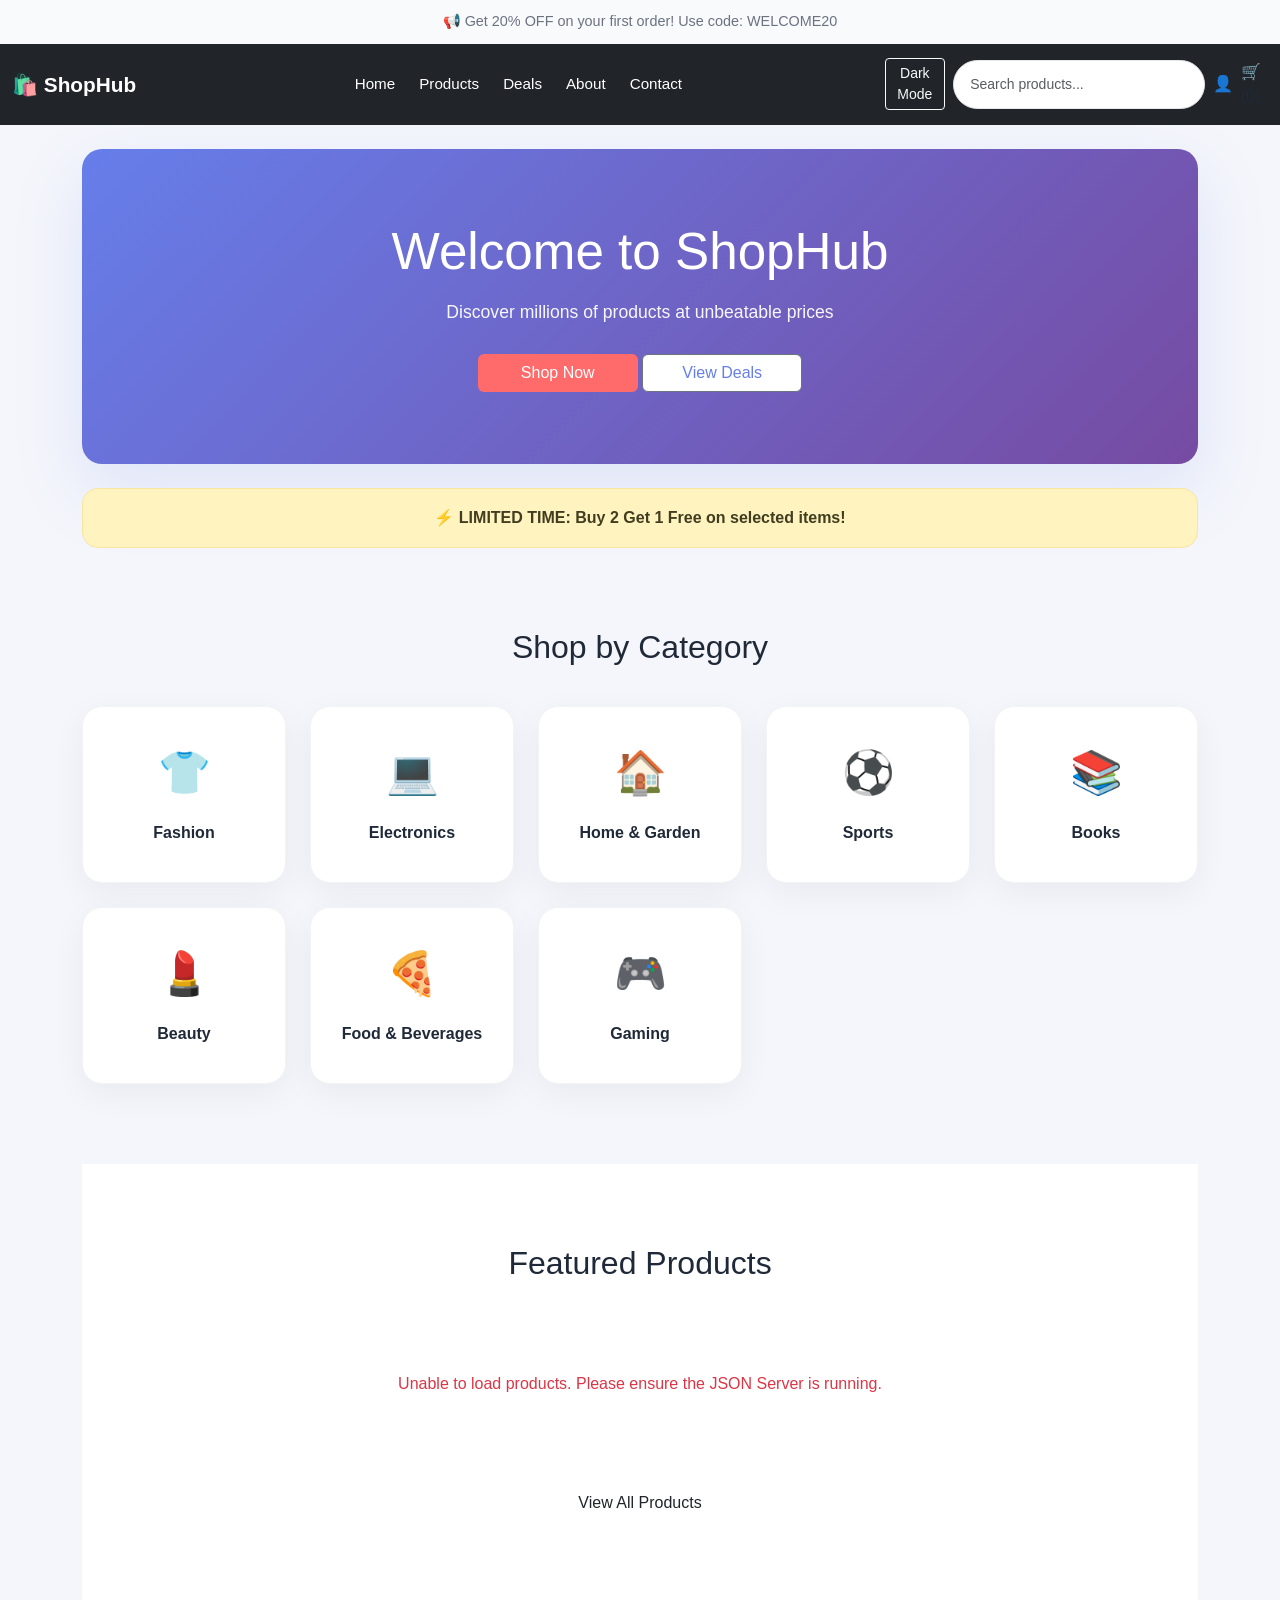
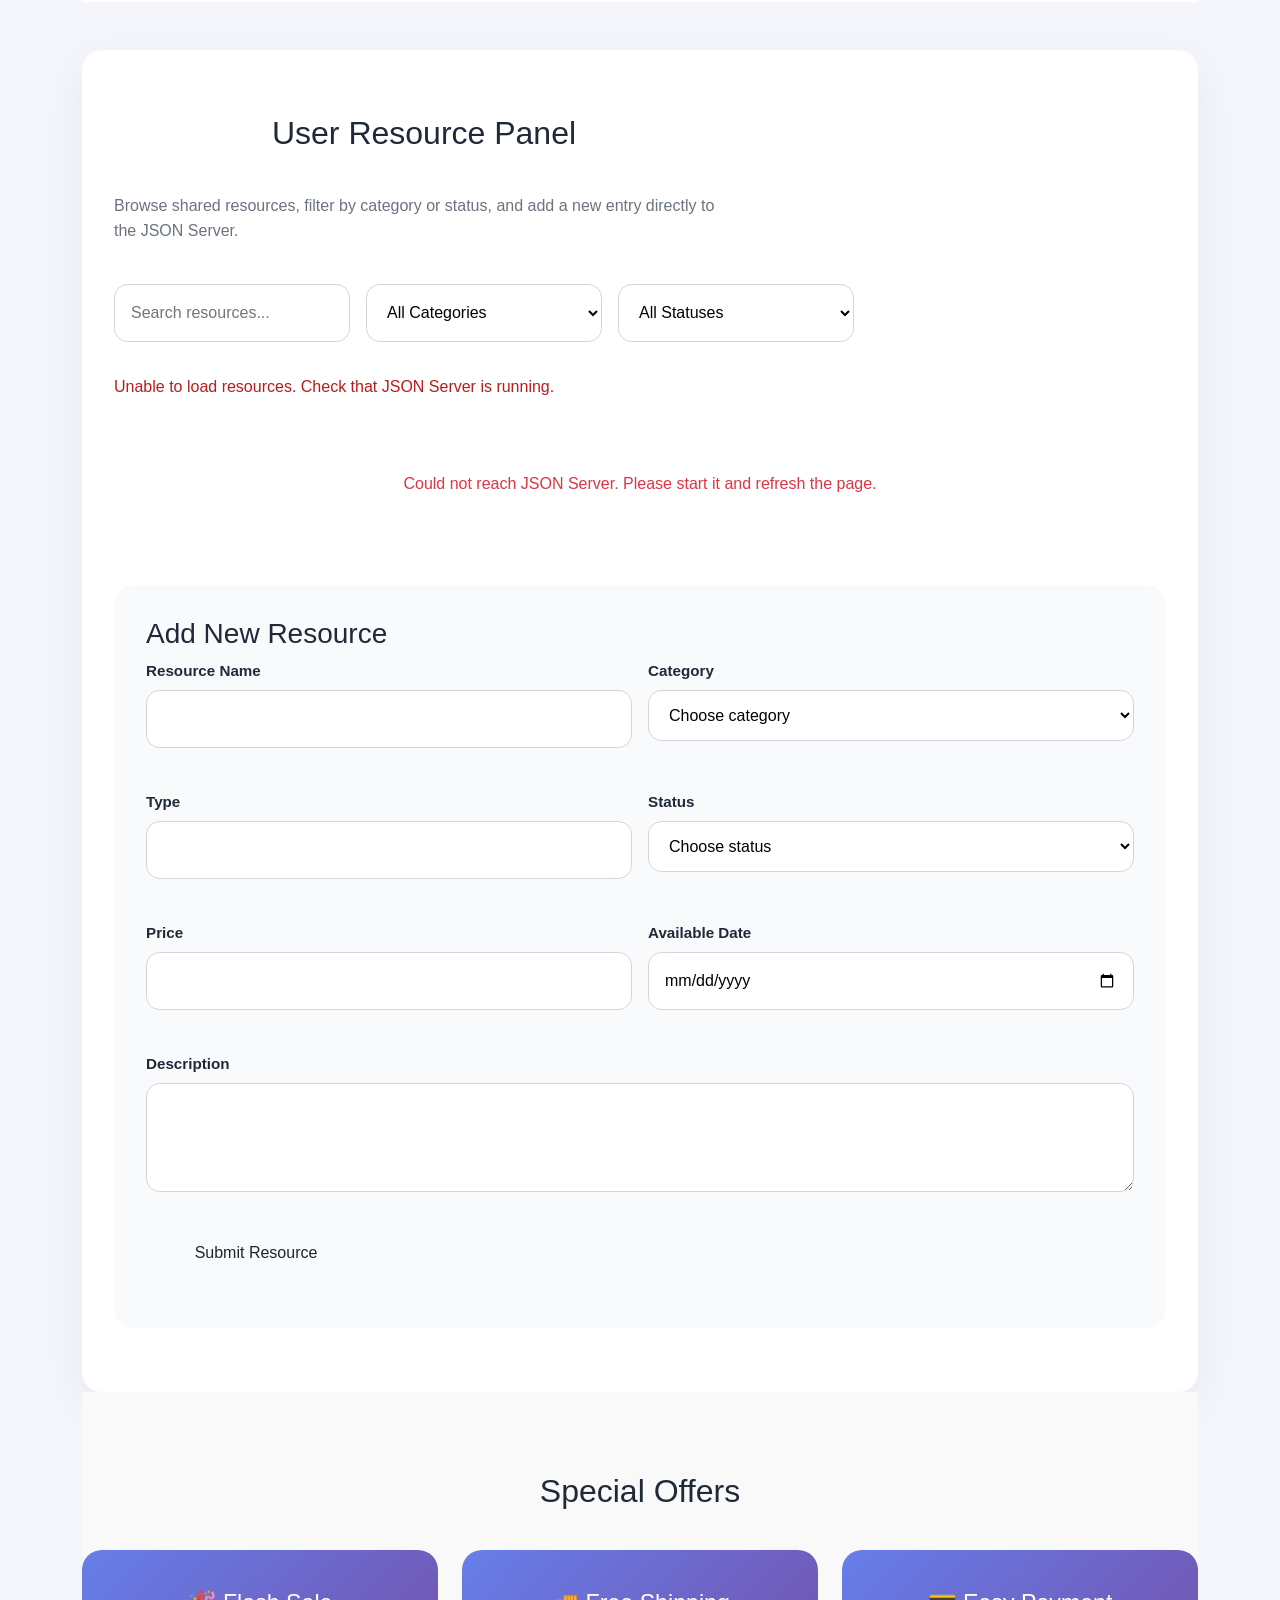
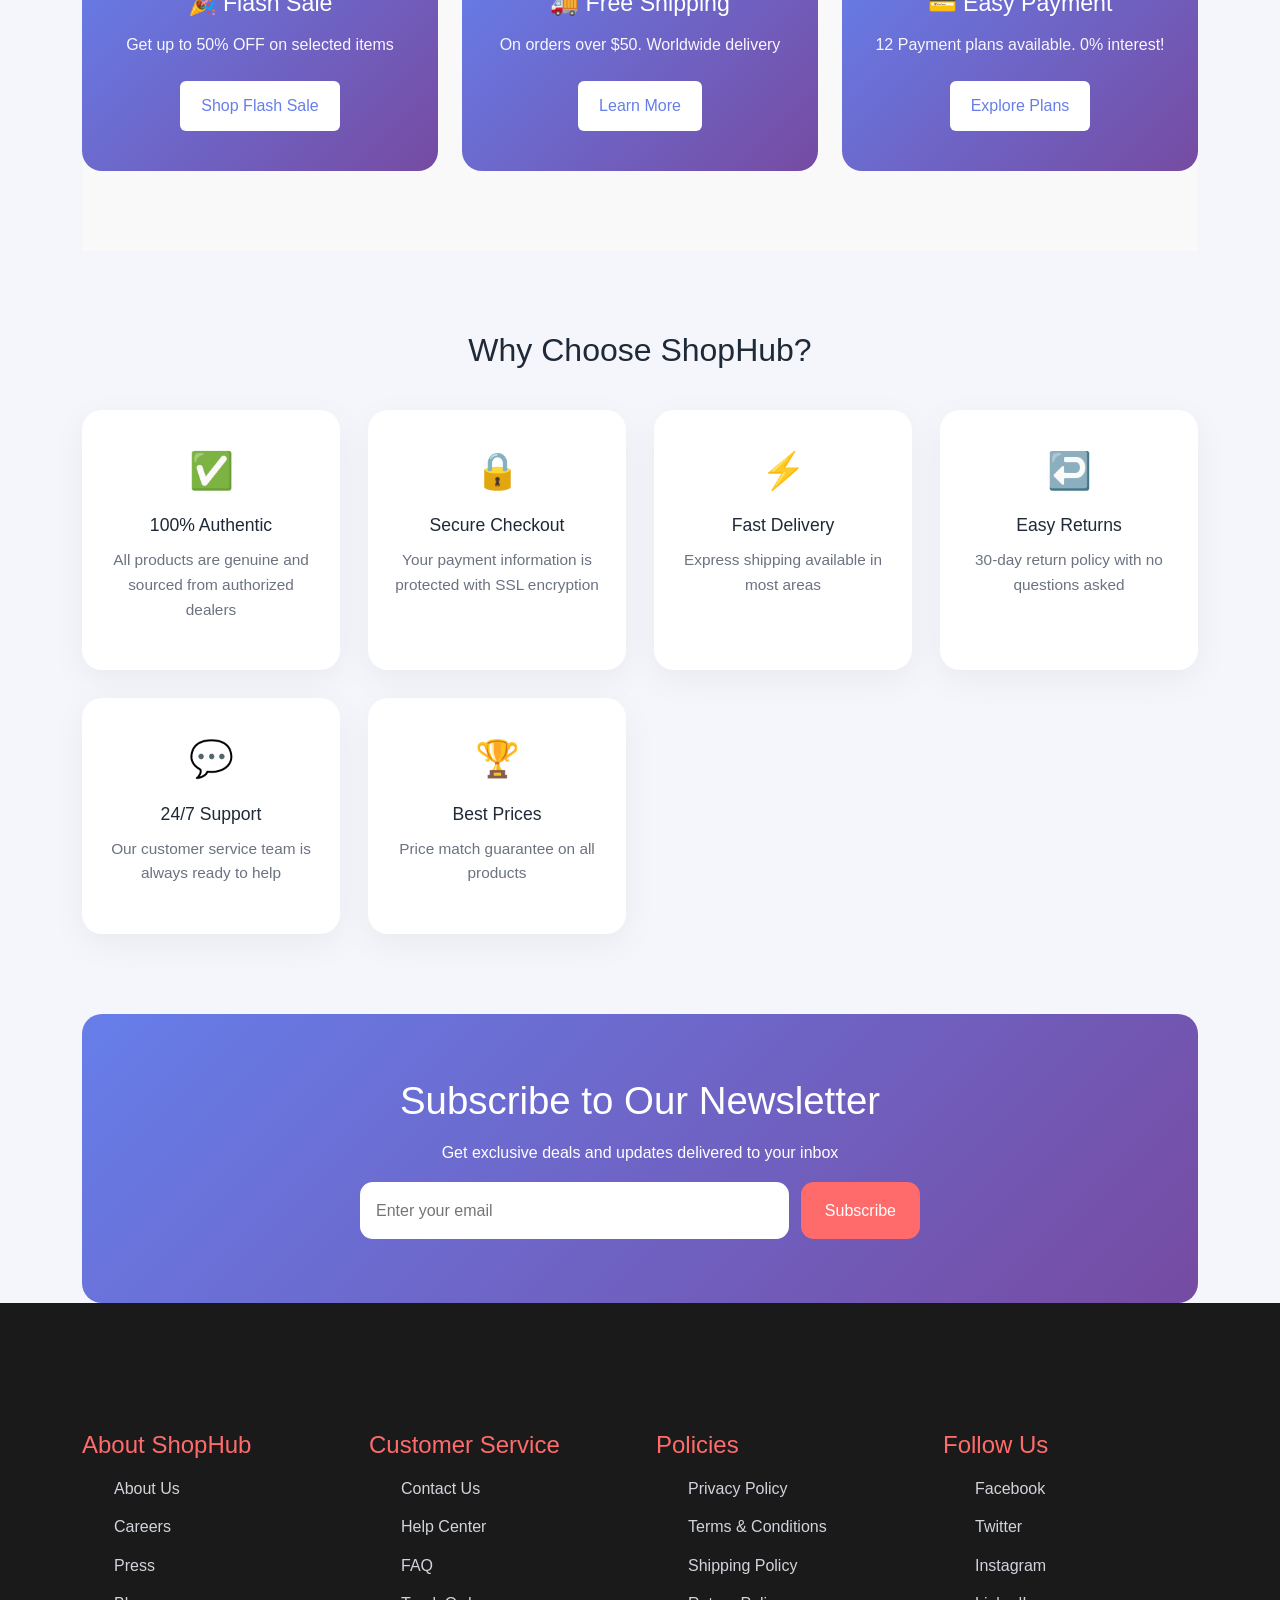
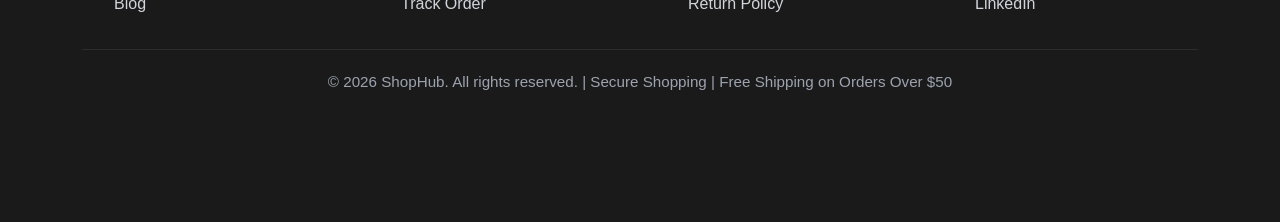
<file: index.html>
<!doctype html>
<html lang="en">
  <head>
    <meta charset="UTF-8" />
    <meta name="viewport" content="width=device-width, initial-scale=1.0" />
    <title>ShopHub - Your One Stop Shopping Destination</title>
    <link
      href="https://cdn.jsdelivr.net/npm/bootstrap@5.3.2/dist/css/bootstrap.min.css"
      rel="stylesheet"
    />
    <link rel="stylesheet" href="style.css" />
  </head>
  <body>
    <!-- Header -->
    <header>
      <div class="top-bar" role="status" aria-live="polite">
        📢 Get 20% OFF on your first order! Use code: WELCOME20
      </div>
      <nav
        class="navbar navbar-expand-lg navbar-dark bg-dark"
        aria-label="Primary navigation"
      >
        <div
          class="container-fluid d-flex flex-wrap justify-content-between align-items-center"
        >
          <a
            class="logo navbar-brand text-white text-decoration-none"
            href="#home"
            >🛍️ ShopHub</a
          >
          <ul class="nav-links d-flex list-unstyled mb-0">
            <li><a href="#home">Home</a></li>
            <li><a href="#products">Products</a></li>
            <li><a href="#deals">Deals</a></li>
            <li><a href="#about">About</a></li>
            <li><a href="#contact">Contact</a></li>
          </ul>
          <div class="nav-right d-flex gap-2 align-items-center">
            <button
              id="themeToggle"
              class="btn btn-outline-light btn-sm"
              type="button"
              aria-label="Toggle dark mode"
            >
              Dark Mode
            </button>
            <form class="search-bar" role="search" aria-label="Search products">
              <label class="visually-hidden" for="site-search"
                >Search products</label
              >
              <input
                id="site-search"
                type="search"
                class="form-control form-control-sm"
                placeholder="Search products..."
              />
            </form>
            <div class="user-icon" aria-label="User account">👤</div>
            <div class="cart-icon" aria-label="Shopping cart">🛒 (0)</div>
          </div>
        </div>
      </nav>
    </header>

    <main>
      <div class="container">
        <!-- Hero Section -->
        <section id="home" class="hero" aria-labelledby="hero-heading">
          <h1 id="hero-heading">Welcome to ShopHub</h1>
          <p>Discover millions of products at unbeatable prices</p>
          <a href="#products" class="btn">Shop Now</a>
          <a href="#deals" class="btn btn-secondary">View Deals</a>
        </section>

        <!-- Promo Banner -->
        <section class="promo-banner" aria-label="Limited time offer">
          ⚡ LIMITED TIME: Buy 2 Get 1 Free on selected items!
        </section>

        <!-- Categories -->
        <section class="categories" aria-labelledby="categories-title">
          <h2 id="categories-title" class="section-title">Shop by Category</h2>
          <div class="categories-grid">
            <article class="category-card">
              <div class="category-icon" aria-hidden="true">👕</div>
              <h3>Fashion</h3>
            </article>
            <article class="category-card">
              <div class="category-icon" aria-hidden="true">💻</div>
              <h3>Electronics</h3>
            </article>
            <article class="category-card">
              <div class="category-icon" aria-hidden="true">🏠</div>
              <h3>Home & Garden</h3>
            </article>
            <article class="category-card">
              <div class="category-icon" aria-hidden="true">⚽</div>
              <h3>Sports</h3>
            </article>
            <article class="category-card">
              <div class="category-icon" aria-hidden="true">📚</div>
              <h3>Books</h3>
            </article>
            <article class="category-card">
              <div class="category-icon" aria-hidden="true">💄</div>
              <h3>Beauty</h3>
            </article>
            <article class="category-card">
              <div class="category-icon" aria-hidden="true">🍕</div>
              <h3>Food & Beverages</h3>
            </article>
            <article class="category-card">
              <div class="category-icon" aria-hidden="true">🎮</div>
              <h3>Gaming</h3>
            </article>
          </div>
        </section>

        <!-- Featured Products -->
        <section
          id="products"
          class="featured-products"
          aria-labelledby="featured-products-title"
        >
          <h2 id="featured-products-title" class="section-title">
            Featured Products
          </h2>
          <div id="productsGrid" class="products-grid"></div>
          <div style="text-align: center; margin-top: 40px">
            <a href="#products" class="btn">View All Products</a>
          </div>
        </section>

        <!-- User Panel -->
        <section
          id="user-panel"
          class="user-panel"
          aria-labelledby="user-panel-title"
        >
          <div class="user-panel-header">
            <div>
              <h2 id="user-panel-title" class="section-title">
                User Resource Panel
              </h2>
              <p class="section-copy">
                Browse shared resources, filter by category or status, and add a
                new entry directly to the JSON Server.
              </p>
            </div>
            <div class="resource-controls">
              <label class="visually-hidden" for="resource-search"
                >Search resources</label
              >
              <input
                id="resource-search"
                type="search"
                placeholder="Search resources..."
              />
              <select
                id="resource-category-filter"
                aria-label="Filter by category"
              >
                <option value="">All Categories</option>
                <option value="Electronics">Electronics</option>
                <option value="Fashion">Fashion</option>
                <option value="Home">Home</option>
                <option value="Health">Health</option>
                <option value="Books">Books</option>
              </select>
              <select id="resource-status-filter" aria-label="Filter by status">
                <option value="">All Statuses</option>
                <option value="Available">Available</option>
                <option value="Sold Out">Sold Out</option>
                <option value="Coming Soon">Coming Soon</option>
              </select>
            </div>
          </div>

          <div
            id="resourceStatus"
            class="resource-status"
            aria-live="polite"
          ></div>
          <div id="resourceList" class="resource-list"></div>

          <div class="resource-form-shell">
            <h3>Add New Resource</h3>
            <form id="resourceForm" class="resource-form" novalidate>
              <div class="field-group">
                <label for="resourceName">Resource Name</label>
                <input id="resourceName" name="name" type="text" required />
                <span class="error-text" aria-live="polite"></span>
              </div>
              <div class="field-group">
                <label for="resourceCategory">Category</label>
                <select id="resourceCategory" name="category" required>
                  <option value="">Choose category</option>
                  <option value="Electronics">Electronics</option>
                  <option value="Fashion">Fashion</option>
                  <option value="Home">Home</option>
                  <option value="Health">Health</option>
                  <option value="Books">Books</option>
                </select>
                <span class="error-text" aria-live="polite"></span>
              </div>
              <div class="field-group">
                <label for="resourceType">Type</label>
                <input id="resourceType" name="type" type="text" required />
                <span class="error-text" aria-live="polite"></span>
              </div>
              <div class="field-group">
                <label for="resourceStatusField">Status</label>
                <select id="resourceStatusField" name="status" required>
                  <option value="">Choose status</option>
                  <option value="Available">Available</option>
                  <option value="Sold Out">Sold Out</option>
                  <option value="Coming Soon">Coming Soon</option>
                </select>
                <span class="error-text" aria-live="polite"></span>
              </div>
              <div class="field-group">
                <label for="resourcePrice">Price</label>
                <input
                  id="resourcePrice"
                  name="price"
                  type="number"
                  min="0"
                  step="0.01"
                  required
                />
                <span class="error-text" aria-live="polite"></span>
              </div>
              <div class="field-group">
                <label for="resourceDate">Available Date</label>
                <input id="resourceDate" name="date" type="date" required />
                <span class="error-text" aria-live="polite"></span>
              </div>
              <div class="field-group full-width">
                <label for="resourceDescription">Description</label>
                <textarea
                  id="resourceDescription"
                  name="description"
                  rows="3"
                  required
                ></textarea>
                <span class="error-text" aria-live="polite"></span>
              </div>
              <button type="submit" class="btn">Submit Resource</button>
              <div
                id="resourceFormMessage"
                class="form-message"
                aria-live="polite"
              ></div>
            </form>
          </div>
        </section>

        <!-- Special Offers -->
        <section id="deals" class="special-offers">
          <h2 class="section-title">Special Offers</h2>
          <div class="offers-grid">
            <div class="offer-card">
              <h3>🎉 Flash Sale</h3>
              <p>Get up to 50% OFF on selected items</p>
              <button
                class="btn"
                style="background-color: white; color: #667eea"
              >
                Shop Flash Sale
              </button>
            </div>
            <div class="offer-card">
              <h3>🚚 Free Shipping</h3>
              <p>On orders over $50. Worldwide delivery</p>
              <button
                class="btn"
                style="background-color: white; color: #667eea"
              >
                Learn More
              </button>
            </div>
            <div class="offer-card">
              <h3>💳 Easy Payment</h3>
              <p>12 Payment plans available. 0% interest!</p>
              <button
                class="btn"
                style="background-color: white; color: #667eea"
              >
                Explore Plans
              </button>
            </div>
          </div>
        </section>

        <!-- Features -->
        <section id="about" class="features">
          <h2 class="section-title">Why Choose ShopHub?</h2>
          <div class="features-grid">
            <div class="feature-item">
              <div class="feature-icon">✅</div>
              <h3>100% Authentic</h3>
              <p>
                All products are genuine and sourced from authorized dealers
              </p>
            </div>
            <div class="feature-item">
              <div class="feature-icon">🔒</div>
              <h3>Secure Checkout</h3>
              <p>Your payment information is protected with SSL encryption</p>
            </div>
            <div class="feature-item">
              <div class="feature-icon">⚡</div>
              <h3>Fast Delivery</h3>
              <p>Express shipping available in most areas</p>
            </div>
            <div class="feature-item">
              <div class="feature-icon">↩️</div>
              <h3>Easy Returns</h3>
              <p>30-day return policy with no questions asked</p>
            </div>
            <div class="feature-item">
              <div class="feature-icon">💬</div>
              <h3>24/7 Support</h3>
              <p>Our customer service team is always ready to help</p>
            </div>
            <div class="feature-item">
              <div class="feature-icon">🏆</div>
              <h3>Best Prices</h3>
              <p>Price match guarantee on all products</p>
            </div>
          </div>
        </section>

        <!-- Newsletter -->
        <section
          id="contact"
          class="newsletter"
          aria-labelledby="newsletter-title"
        >
          <h2 id="newsletter-title">Subscribe to Our Newsletter</h2>
          <p>Get exclusive deals and updates delivered to your inbox</p>
          <form class="newsletter-form" aria-label="Newsletter subscription">
            <label class="visually-hidden" for="newsletter-email"
              >Email address</label
            >
            <input
              id="newsletter-email"
              type="email"
              placeholder="Enter your email"
              required
            />
            <button type="submit">Subscribe</button>
          </form>
        </section>
      </div>
    </main>

    <!-- Footer -->
    <footer>
      <div class="container">
        <div class="footer-content" role="contentinfo">
          <div class="footer-section">
            <h4>About ShopHub</h4>
            <ul>
              <li><a href="#">About Us</a></li>
              <li><a href="#">Careers</a></li>
              <li><a href="#">Press</a></li>
              <li><a href="#">Blog</a></li>
            </ul>
          </div>
          <div class="footer-section">
            <h4>Customer Service</h4>
            <ul>
              <li><a href="#">Contact Us</a></li>
              <li><a href="#">Help Center</a></li>
              <li><a href="#">FAQ</a></li>
              <li><a href="#">Track Order</a></li>
            </ul>
          </div>
          <div class="footer-section">
            <h4>Policies</h4>
            <ul>
              <li><a href="#">Privacy Policy</a></li>
              <li><a href="#">Terms & Conditions</a></li>
              <li><a href="#">Shipping Policy</a></li>
              <li><a href="#">Return Policy</a></li>
            </ul>
          </div>
          <div class="footer-section">
            <h4>Follow Us</h4>
            <ul>
              <li><a href="#">Facebook</a></li>
              <li><a href="#">Twitter</a></li>
              <li><a href="#">Instagram</a></li>
              <li><a href="#">LinkedIn</a></li>
            </ul>
          </div>
        </div>
        <div class="footer-bottom">
          <p>
            &copy; 2026 ShopHub. All rights reserved. | Secure Shopping | Free
            Shipping on Orders Over $50
          </p>
        </div>
      </div>
    </footer>
    <script src="app.js"></script>
  </body>
</html>
</file>
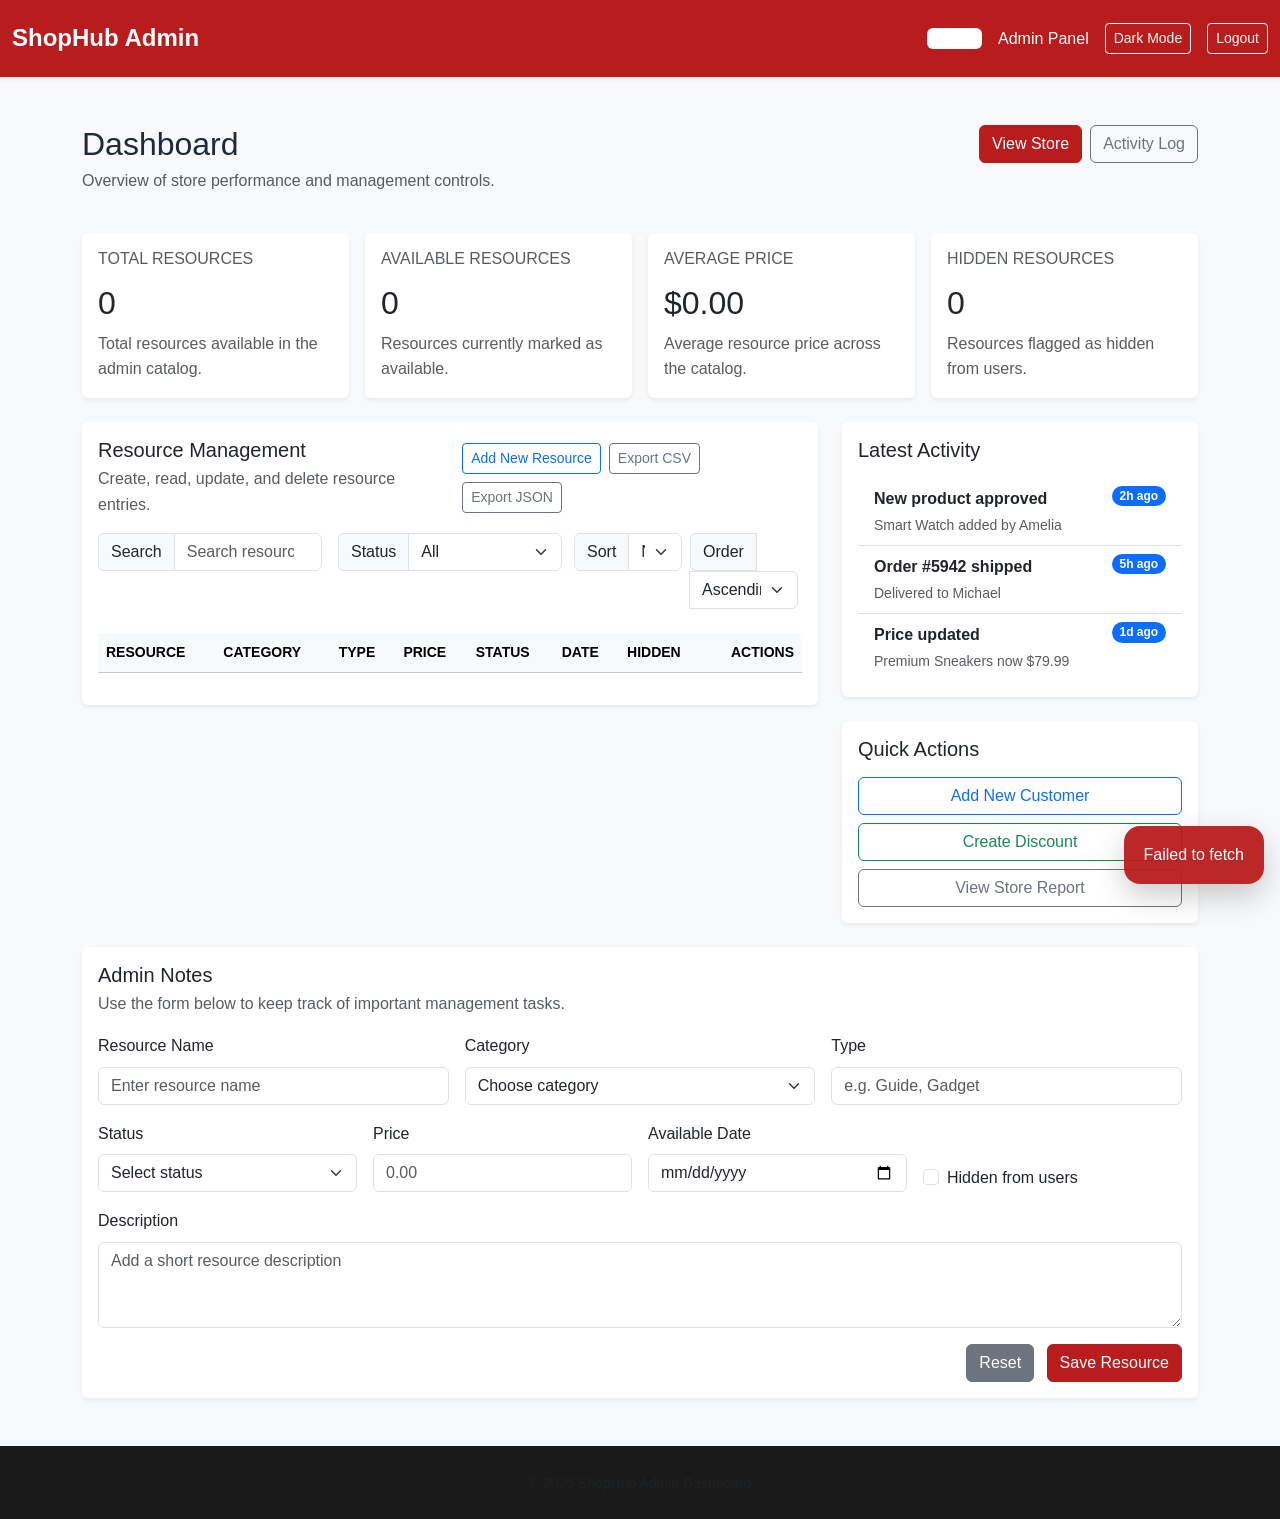
<file: admin.html>
<!doctype html>
<html lang="en">
  <head>
    <meta charset="utf-8" />
    <meta name="viewport" content="width=device-width, initial-scale=1" />
    <title>ShopHub Admin Dashboard</title>
    <link
      href="https://cdn.jsdelivr.net/npm/bootstrap@5.3.2/dist/css/bootstrap.min.css"
      rel="stylesheet"
    />
    <link rel="stylesheet" href="style.css" />
  </head>

  <body class="bg-light admin-page">
    <header class="admin-header">
      <nav
        class="navbar navbar-dark bg-danger shadow-sm"
        aria-label="Admin navigation"
      >
        <div class="container-fluid">
          <a class="navbar-brand" href="index.html">
            <span class="fs-4">ShopHub Admin</span>
          </a>
          <div class="d-flex align-items-center text-white gap-3">
            <span class="badge bg-white text-danger fw-bold">ADMIN</span>
            <span>Admin Panel</span>
            <button
              id="themeToggle"
              class="btn btn-outline-light btn-sm"
              type="button"
              aria-label="Toggle dark mode"
            >
              Dark Mode
            </button>
            <button
              id="logoutBtn"
              class="btn btn-outline-light btn-sm"
              type="button"
            >
              Logout
            </button>
          </div>
        </div>
      </nav>
    </header>

    <main class="container py-5">
      <div
        class="d-flex flex-column flex-md-row justify-content-between align-items-start gap-3 mb-4"
      >
        <div>
          <h1 class="h2 mb-1">Dashboard</h1>
          <p class="text-muted">
            Overview of store performance and management controls.
          </p>
        </div>
        <div class="d-flex gap-2 flex-wrap">
          <a href="index.html" class="btn btn-primary">View Store</a>
          <button class="btn btn-outline-secondary">Activity Log</button>
        </div>
      </div>

      <section class="row g-3 mb-4">
        <article class="col-12 col-md-6 col-xl-3">
          <div class="card border-0 shadow-sm h-100">
            <div class="card-body">
              <h6 class="text-uppercase text-muted mb-3">Total Resources</h6>
              <h2 class="card-title" id="totalResourcesValue">0</h2>
              <p class="mb-0 text-muted">
                Total resources available in the admin catalog.
              </p>
            </div>
          </div>
        </article>
        <article class="col-12 col-md-6 col-xl-3">
          <div class="card border-0 shadow-sm h-100">
            <div class="card-body">
              <h6 class="text-uppercase text-muted mb-3">
                Available Resources
              </h6>
              <h2 class="card-title" id="availableResourcesValue">0</h2>
              <p class="mb-0 text-muted">
                Resources currently marked as available.
              </p>
            </div>
          </div>
        </article>
        <article class="col-12 col-md-6 col-xl-3">
          <div class="card border-0 shadow-sm h-100">
            <div class="card-body">
              <h6 class="text-uppercase text-muted mb-3">Average Price</h6>
              <h2 class="card-title" id="averagePriceValue">$0.00</h2>
              <p class="mb-0 text-muted">
                Average resource price across the catalog.
              </p>
            </div>
          </div>
        </article>
        <article class="col-12 col-md-6 col-xl-3">
          <div class="card border-0 shadow-sm h-100">
            <div class="card-body">
              <h6 class="text-uppercase text-muted mb-3">Hidden Resources</h6>
              <h2 class="card-title" id="hiddenResourcesValue">0</h2>
              <p class="mb-0 text-muted">
                Resources flagged as hidden from users.
              </p>
            </div>
          </div>
        </article>
      </section>

      <section class="row g-4">
        <div class="col-12 col-xl-8">
          <div class="card border-0 shadow-sm">
            <div class="card-body">
              <div
                class="d-flex flex-column flex-sm-row justify-content-between align-items-start align-items-sm-center mb-3 gap-3"
              >
                <div>
                  <h3 class="h5 mb-1">Resource Management</h3>
                  <p class="text-muted mb-0">
                    Create, read, update, and delete resource entries.
                  </p>
                </div>
                <div class="d-flex flex-wrap gap-2 align-items-center">
                  <button
                    id="addResourceBtn"
                    class="btn btn-outline-primary btn-sm"
                    type="button"
                  >
                    Add New Resource
                  </button>
                  <button
                    id="exportCsvBtn"
                    class="btn btn-outline-secondary btn-sm"
                    type="button"
                  >
                    Export CSV
                  </button>
                  <button
                    id="exportJsonBtn"
                    class="btn btn-outline-secondary btn-sm"
                    type="button"
                  >
                    Export JSON
                  </button>
                </div>
              </div>
              <div class="row g-3 mb-4">
                <div class="col-12 col-md-4">
                  <div class="input-group">
                    <span class="input-group-text">Search</span>
                    <input
                      id="searchInput"
                      type="search"
                      class="form-control"
                      placeholder="Search resources"
                      aria-label="Search resources"
                    />
                  </div>
                </div>
                <div class="col-12 col-md-4">
                  <div class="input-group">
                    <label class="input-group-text" for="statusFilter"
                      >Status</label
                    >
                    <select class="form-select" id="statusFilter">
                      <option selected>All</option>
                      <option>Available</option>
                      <option>Sold Out</option>
                      <option>Coming Soon</option>
                    </select>
                  </div>
                </div>
                <div class="col-12 col-md-4 row g-2">
                  <div class="col-6">
                    <div class="input-group">
                      <label class="input-group-text" for="sortField"
                        >Sort</label
                      >
                      <select class="form-select" id="sortField">
                        <option value="name">Name</option>
                        <option value="category">Category</option>
                        <option value="price">Price</option>
                        <option value="date">Date</option>
                      </select>
                    </div>
                  </div>
                  <div class="col-6">
                    <div class="input-group">
                      <label class="input-group-text" for="sortDirection"
                        >Order</label
                      >
                      <select class="form-select" id="sortDirection">
                        <option value="asc">Ascending</option>
                        <option value="desc">Descending</option>
                      </select>
                    </div>
                  </div>
                </div>
              </div>
              <div class="table-responsive">
                <table class="table table-hover align-middle mb-0">
                  <thead class="table-light text-uppercase small">
                    <tr>
                      <th scope="col">Resource</th>
                      <th scope="col">Category</th>
                      <th scope="col">Type</th>
                      <th scope="col">Price</th>
                      <th scope="col">Status</th>
                      <th scope="col">Date</th>
                      <th scope="col">Hidden</th>
                      <th scope="col" class="text-end">Actions</th>
                    </tr>
                  </thead>
                  <tbody id="resourceTableBody"></tbody>
                </table>
              </div>
              <nav aria-label="Resource pagination" class="mt-3">
                <ul
                  id="pagination"
                  class="pagination justify-content-center mb-0"
                ></ul>
              </nav>
            </div>
          </div>
        </div>

        <aside class="col-12 col-xl-4">
          <div class="card border-0 shadow-sm mb-4">
            <div class="card-body">
              <h3 class="h5">Latest Activity</h3>
              <ul class="list-group list-group-flush mt-3">
                <li
                  class="list-group-item d-flex justify-content-between align-items-start"
                >
                  <div>
                    <div class="fw-semibold">New product approved</div>
                    <small class="text-muted"
                      >Smart Watch added by Amelia</small
                    >
                  </div>
                  <span class="badge bg-primary rounded-pill">2h ago</span>
                </li>
                <li
                  class="list-group-item d-flex justify-content-between align-items-start"
                >
                  <div>
                    <div class="fw-semibold">Order #5942 shipped</div>
                    <small class="text-muted">Delivered to Michael</small>
                  </div>
                  <span class="badge bg-primary rounded-pill">5h ago</span>
                </li>
                <li
                  class="list-group-item d-flex justify-content-between align-items-start"
                >
                  <div>
                    <div class="fw-semibold">Price updated</div>
                    <small class="text-muted"
                      >Premium Sneakers now $79.99</small
                    >
                  </div>
                  <span class="badge bg-primary rounded-pill">1d ago</span>
                </li>
              </ul>
            </div>
          </div>

          <div class="card border-0 shadow-sm">
            <div class="card-body">
              <h3 class="h5 mb-3">Quick Actions</h3>
              <div class="d-grid gap-2">
                <button class="btn btn-outline-primary">
                  Add New Customer
                </button>
                <button class="btn btn-outline-success">Create Discount</button>
                <button class="btn btn-outline-secondary">
                  View Store Report
                </button>
              </div>
            </div>
          </div>
        </aside>
      </section>

      <div
        class="modal fade"
        id="editConfirmModal"
        tabindex="-1"
        aria-hidden="true"
      >
        <div class="modal-dialog modal-dialog-centered">
          <div class="modal-content">
            <div class="modal-header">
              <h5 class="modal-title">Confirm Edit</h5>
              <button
                type="button"
                class="btn-close"
                id="closeEditModal"
                aria-label="Close"
              ></button>
            </div>
            <div class="modal-body">
              <p id="editModalBody">
                Are you sure you want to edit this resource?
              </p>
            </div>
            <div class="modal-footer">
              <button
                type="button"
                class="btn btn-secondary"
                id="cancelEditBtn"
              >
                Cancel
              </button>
              <button type="button" class="btn btn-primary" id="confirmEditBtn">
                Confirm
              </button>
            </div>
          </div>
        </div>
      </div>

      <section class="card border-0 shadow-sm mt-4">
        <div class="card-body">
          <div
            class="d-flex justify-content-between align-items-center mb-3 flex-column flex-md-row gap-3"
          >
            <div>
              <h3 class="h5 mb-1">Admin Notes</h3>
              <p class="text-muted mb-0">
                Use the form below to keep track of important management tasks.
              </p>
            </div>
          </div>
          <form id="resourceForm" class="row g-3">
            <div class="col-12 col-md-4">
              <label for="resourceName" class="form-label">Resource Name</label>
              <input
                type="text"
                class="form-control"
                id="resourceName"
                placeholder="Enter resource name"
                required
              />
            </div>
            <div class="col-12 col-md-4">
              <label for="resourceCategory" class="form-label">Category</label>
              <select id="resourceCategory" class="form-select" required>
                <option value="">Choose category</option>
                <option>Electronics</option>
                <option>Fashion</option>
                <option>Home</option>
                <option>Health</option>
                <option>Books</option>
              </select>
            </div>
            <div class="col-12 col-md-4">
              <label for="resourceType" class="form-label">Type</label>
              <input
                type="text"
                class="form-control"
                id="resourceType"
                placeholder="e.g. Guide, Gadget"
                required
              />
            </div>
            <div class="col-12 col-md-3">
              <label for="resourceStatus" class="form-label">Status</label>
              <select id="resourceStatus" class="form-select" required>
                <option value="">Select status</option>
                <option>Available</option>
                <option>Sold Out</option>
                <option>Coming Soon</option>
              </select>
            </div>
            <div class="col-12 col-md-3">
              <label for="resourcePrice" class="form-label">Price</label>
              <input
                type="number"
                class="form-control"
                id="resourcePrice"
                placeholder="0.00"
                min="0"
                step="0.01"
                required
              />
            </div>
            <div class="col-12 col-md-3">
              <label for="resourceDate" class="form-label"
                >Available Date</label
              >
              <input
                type="date"
                class="form-control"
                id="resourceDate"
                required
              />
            </div>
            <div class="col-12 col-md-3 d-flex align-items-end">
              <div class="form-check w-100">
                <input
                  class="form-check-input"
                  type="checkbox"
                  id="resourceHidden"
                />
                <label class="form-check-label" for="resourceHidden">
                  Hidden from users
                </label>
              </div>
            </div>
            <div class="col-12">
              <label for="resourceDescription" class="form-label"
                >Description</label
              >
              <textarea
                class="form-control"
                id="resourceDescription"
                rows="3"
                placeholder="Add a short resource description"
                required
              ></textarea>
            </div>
            <div class="col-12 text-end">
              <button class="btn btn-secondary me-2" type="reset">Reset</button>
              <button class="btn btn-primary" type="submit">
                Save Resource
              </button>
            </div>
          </form>
        </div>
      </section>
    </main>
    <footer class="text-center text-muted py-4">
      <div class="container">
        <small>&copy; 2026 ShopHub Admin Dashboard</small>
      </div>
    </footer>
    <script src="admin.js"></script>
  </body>
</html>
</file>
<file: style.css>
* {
  margin: 0;
  padding: 0;
  box-sizing: border-box;
}

:root {
  --brand: #ff6b6b;
  --brand-soft: #ffe3e3;
  --primary: #667eea;
  --primary-dark: #5568d3;
  --surface: #ffffff;
  --surface-muted: #f9f9f9;
  --text: #1f2937;
  --muted: #6b7280;
  --border: rgba(0, 0, 0, 0.08);
}

html {
  scroll-behavior: smooth;
}

body {
  font-family: "Segoe UI", Tahoma, Geneva, Verdana, sans-serif;
  line-height: 1.6;
  color: var(--text);
  background-color: #f4f6fb;
}

img,
button,
input,
textarea,
select {
  font: inherit;
}

a {
  color: inherit;
  text-decoration: none;
}

button,
input,
select,
textarea {
  outline: none;
}

button:hover,
a:hover {
  text-decoration: none;
}

.header {
  background-color: #1a1a1a;
}

header {
  position: sticky;
  top: 0;
  z-index: 100;
}

.top-bar {
  background-color: #f8fafc;
  padding: 0.65rem 0;
  text-align: center;
  font-size: 0.9rem;
  color: var(--muted);
}

.navbar {
  padding: 0.9rem 0;
}

.navbar-brand {
  font-size: 1.3rem;
  font-weight: 700;
  color: var(--brand);
}

.nav-links li {
  margin-right: 1.5rem;
}

.nav-links li:last-child {
  margin-right: 0;
}

.nav-links a {
  color: #ffffff;
  font-size: 0.95rem;
  transition: color 0.2s ease;
}

.nav-links a:hover {
  color: var(--brand);
}

.navbar .search-bar {
  width: 100%;
  max-width: 260px;
  background-color: #ffffff;
  border-radius: 999px;
  padding: 0.5rem 1rem;
  border: 1px solid #e5e7eb;
}

.navbar .search-bar input {
  border: none;
  width: 100%;
  background: transparent;
  padding: 0.25rem 0;
}

.navbar .search-bar input:focus {
  box-shadow: none;
}

.cart-icon,
.user-icon {
  cursor: pointer;
  transition: color 0.2s ease;
}

.cart-icon:hover,
.user-icon:hover {
  color: var(--brand);
}

.hero {
  background: linear-gradient(135deg, #667eea 0%, #764ba2 100%);
  color: white;
  padding: 4.5rem 2rem;
  text-align: center;
  border-radius: 1.25rem;
  box-shadow: 0 25px 70px rgba(102, 126, 234, 0.15);
  margin-top: 1.5rem;
}

.hero h1 {
  font-size: clamp(2.5rem, 4vw, 4.5rem);
  margin-bottom: 1rem;
}

.hero p {
  font-size: 1.1rem;
  margin-bottom: 1.75rem;
  opacity: 0.95;
}

.hero a.btn {
  min-width: 160px;
}

.hero a.btn:not(.btn-secondary) {
  background-color: var(--brand);
  color: white;
}

.hero a.btn.btn-secondary {
  background-color: #ffffff;
  color: #667eea;
}

.hero a.btn.btn-secondary:hover {
  background-color: #f8fafc;
}

.promo-banner {
  background-color: #fff3bf;
  padding: 1rem;
  border-radius: 1rem;
  text-align: center;
  font-weight: 700;
  color: #403d20;
  margin-top: 1.5rem;
  border: 1px solid #f8e6a0;
}

.categories,
.featured-products,
.special-offers,
.features,
.newsletter,
footer {
  width: 100%;
}

.categories,
.features,
footer {
  padding: 5rem 0;
}

.featured-products,
.special-offers,
.newsletter {
  padding: 5rem 0;
}

.section-title {
  text-align: center;
  font-size: clamp(2rem, 2.5vw, 2.5rem);
  margin-bottom: 2.5rem;
  color: var(--text);
}

.categories-grid {
  display: grid;
  grid-template-columns: repeat(auto-fit, minmax(180px, 1fr));
  gap: 1.5rem;
  max-width: 1180px;
  margin: 0 auto;
}

.category-card {
  background-color: var(--surface);
  padding: 2rem 1.5rem;
  text-align: center;
  border-radius: 1.25rem;
  transition: transform 0.25s ease, box-shadow 0.25s ease;
  box-shadow: 0 10px 35px rgba(15, 23, 42, 0.05);
  border: 1px solid rgba(15, 23, 42, 0.05);
}

.category-card:hover {
  transform: translateY(-6px);
  box-shadow: 0 18px 45px rgba(15, 23, 42, 0.08);
}

.category-icon {
  font-size: 2.65rem;
  margin-bottom: 1rem;
}

.category-card h3 {
  font-size: 1rem;
  font-weight: 700;
  color: var(--text);
}

.featured-products {
  background-color: var(--surface);
}

.products-grid {
  display: grid;
  grid-template-columns: repeat(auto-fit, minmax(240px, 1fr));
  gap: 1.75rem;
  max-width: 1180px;
  margin: 0 auto;
}

.product-card {
  background-color: #ffffff;
  border-radius: 1.25rem;
  overflow: hidden;
  transition: transform 0.3s ease, box-shadow 0.3s ease;
  box-shadow: 0 10px 35px rgba(15, 23, 42, 0.05);
}

.product-card:hover {
  transform: translateY(-6px);
  box-shadow: 0 18px 50px rgba(15, 23, 42, 0.09);
}

.product-image {
  width: 100%;
  height: 230px;
  background: linear-gradient(135deg, #e8efff 0%, #f7f8ff 100%);
  display: flex;
  align-items: center;
  justify-content: center;
  font-size: 3.75rem;
  position: relative;
}

.discount-badge {
  position: absolute;
  top: 1rem;
  right: 1rem;
  background-color: var(--brand);
  color: white;
  padding: 0.45rem 0.85rem;
  border-radius: 999px;
  font-size: 0.8rem;
  letter-spacing: 0.01em;
}

.product-info {
  padding: 1.5rem;
}

.product-title {
  font-size: 1rem;
  font-weight: 700;
  margin-bottom: 0.65rem;
  color: var(--text);
}

.product-rating {
  color: #d97706;
  font-size: 0.95rem;
  margin-bottom: 0.9rem;
}

.product-price {
  display: flex;
  gap: 0.85rem;
  align-items: baseline;
  margin-bottom: 1rem;
  font-weight: 700;
}

.current-price {
  color: var(--brand);
  font-size: 1.1rem;
}

.original-price {
  color: var(--muted);
  text-decoration: line-through;
  font-size: 0.95rem;
}

.add-to-cart-btn {
  width: 100%;
  padding: 0.85rem 1rem;
  background-color: var(--primary);
  color: white;
  border: none;
  border-radius: 0.85rem;
  cursor: pointer;
  transition: background-color 0.25s ease;
}

.add-to-cart-btn:hover {
  background-color: var(--primary-dark);
}

.featured-products .btn {
  min-width: 200px;
}

.special-offers {
  background-color: var(--surface-muted);
}

.offers-grid {
  display: grid;
  grid-template-columns: repeat(auto-fit, minmax(260px, 1fr));
  gap: 1.5rem;
  max-width: 1180px;
  margin: 0 auto;
}

.offer-card {
  background: linear-gradient(135deg, #667eea 0%, #764ba2 100%);
  color: white;
  padding: 2.5rem 1.75rem;
  border-radius: 1.25rem;
  text-align: center;
  min-height: 100%;
}

.offer-card h3 {
  font-size: 1.45rem;
  margin-bottom: 0.85rem;
}

.offer-card p {
  opacity: 0.95;
  margin-bottom: 1.5rem;
}

.offer-card .btn {
  padding: 0.75rem 1.25rem;
}

.offer-card .btn:hover {
  opacity: 0.95;
}

.features-grid {
  display: grid;
  grid-template-columns: repeat(auto-fit, minmax(240px, 1fr));
  gap: 1.75rem;
  max-width: 1180px;
  margin: 0 auto;
  text-align: center;
}

.feature-item {
  background-color: var(--surface);
  border-radius: 1.25rem;
  padding: 2rem 1.5rem;
  box-shadow: 0 10px 35px rgba(15, 23, 42, 0.05);
}

.feature-item h3 {
  margin-bottom: 0.75rem;
  font-size: 1.1rem;
}

.feature-item p {
  color: var(--muted);
  font-size: 0.96rem;
}

.feature-icon {
  font-size: 2.25rem;
  margin-bottom: 1rem;
}

.newsletter {
  background: linear-gradient(135deg, #667eea 0%, #764ba2 100%);
  color: white;
  padding: 4rem 2rem;
  text-align: center;
  border-radius: 1.25rem;
}

.user-panel {
  background-color: #ffffff;
  padding: 4rem 2rem;
  border-radius: 1.25rem;
  margin-top: 3rem;
  box-shadow: 0 14px 45px rgba(15, 23, 42, 0.06);
}

.user-panel-header {
  display: flex;
  flex-wrap: wrap;
  justify-content: space-between;
  gap: 1.5rem;
  align-items: flex-end;
  margin-bottom: 2rem;
}

.user-panel-header .section-copy {
  max-width: 620px;
  color: var(--muted);
  margin-top: 0.5rem;
}

.resource-controls {
  display: grid;
  grid-template-columns: repeat(auto-fit, minmax(180px, 1fr));
  gap: 1rem;
  width: 100%;
  max-width: 740px;
}

.resource-controls input,
.resource-controls select,
.resource-form input,
.resource-form select,
.resource-form textarea {
  width: 100%;
  border: 1px solid #d1d5db;
  border-radius: 0.85rem;
  padding: 0.95rem 1rem;
  background: white;
}

.resource-status {
  margin-bottom: 1.5rem;
  color: var(--muted);
}

.resource-list {
  display: grid;
  grid-template-columns: repeat(auto-fit, minmax(240px, 1fr));
  gap: 1.5rem;
  margin-bottom: 2.5rem;
}

.resource-card {
  border: 1px solid rgba(15, 23, 42, 0.08);
  border-radius: 1.25rem;
  padding: 1.25rem;
  background: #f8fbff;
}

.resource-card h4 {
  margin-bottom: 0.65rem;
  font-size: 1.05rem;
}

.resource-card p {
  color: var(--muted);
  font-size: 0.95rem;
}

.resource-card .resource-meta {
  display: flex;
  flex-wrap: wrap;
  gap: 0.75rem;
  margin-top: 1rem;
  font-size: 0.9rem;
  color: #4b5563;
}

.resource-form-shell {
  background-color: #f8fafc;
  border-radius: 1.25rem;
  padding: 2rem;
}

.resource-form {
  display: grid;
  grid-template-columns: repeat(2, minmax(0, 1fr));
  gap: 1rem;
}

.field-group {
  display: flex;
  flex-direction: column;
  gap: 0.45rem;
}

.field-group.full-width {
  grid-column: 1 / -1;
}

.field-group label {
  font-weight: 600;
  font-size: 0.95rem;
}

.resource-form button {
  grid-column: 1 / -1;
  max-width: 220px;
}

.error-text {
  color: #b91c1c;
  font-size: 0.84rem;
  min-height: 1.15rem;
}

.form-message {
  grid-column: 1 / -1;
  color: #166534;
  font-weight: 600;
  margin-top: 0.5rem;
}

@media (max-width: 992px) {
  .resource-form {
    grid-template-columns: 1fr;
  }
}

.newsletter h2 {
  font-size: clamp(1.75rem, 3vw, 2.5rem);
  margin-bottom: 1rem;
}

.newsletter-form {
  display: flex;
  gap: 0.75rem;
  max-width: 560px;
  margin: 0 auto;
}

.newsletter-form input {
  flex: 1;
  padding: 1rem 1rem;
  border-radius: 0.8rem;
  border: none;
}

.newsletter-form button {
  padding: 1rem 1.5rem;
  background-color: var(--brand);
  color: white;
  border: none;
  border-radius: 0.8rem;
  cursor: pointer;
  transition: background-color 0.25s ease;
}

.newsletter-form button:hover {
  background-color: #ee5a52;
}

footer {
  background-color: #1a1a1a;
  color: white;
}

.footer-content {
  display: grid;
  grid-template-columns: repeat(auto-fit, minmax(220px, 1fr));
  gap: 2rem;
  max-width: 1180px;
  margin: 0 auto;
  padding: 3rem 0 1rem;
}

.footer-section h4 {
  margin-bottom: 1rem;
  color: var(--brand);
}

.footer-section ul {
  list-style: none;
}

.footer-section ul li {
  margin-bottom: 0.8rem;
}

.footer-section a {
  color: #d1d5db;
  transition: color 0.2s ease;
}

.footer-section a:hover {
  color: var(--brand);
}

.footer-bottom {
  text-align: center;
  border-top: 1px solid rgba(255, 255, 255, 0.08);
  padding: 1.25rem 0 2rem;
  color: #9ca3af;
  font-size: 0.95rem;
}

@media (max-width: 992px) {
  .hero {
    padding: 3rem 1.5rem;
  }

  .categories,
  .featured-products,
  .special-offers,
  .features,
  .newsletter {
    padding: 3rem 1.5rem;
  }
}

body.admin-page .navbar {
  background-color: #b91c1c !important;
}

body.admin-page .navbar-brand,
body.admin-page .navbar .text-white,
body.admin-page .navbar .badge {
  color: white !important;
}

body.admin-page .card {
  border-top: 0.3rem solid #b91c1c;
}

body.admin-page .btn-primary {
  background-color: #b91c1c;
  border-color: #b91c1c;
}

body.dark-mode {
  background-color: #0f172a;
  color: #e2e8f0;
}

body.dark-mode .navbar,
body.dark-mode .hero,
body.dark-mode .card,
body.dark-mode .newsletter,
body.dark-mode .category-card,
body.dark-mode .feature-item,
body.dark-mode .resource-card,
body.dark-mode .product-card,
body.dark-mode .footer,
body.dark-mode .special-offers {
  background-color: #111827 !important;
  color: #e2e8f0 !important;
}

body.dark-mode .text-muted,
body.dark-mode .resource-meta,
body.dark-mode .footer-bottom,
body.dark-mode .offer-card p,
body.dark-mode .newsletter p {
  color: #94a3b8 !important;
}

body.dark-mode .btn-outline-light {
  color: #f8fafc;
  border-color: #e2e8f0;
}

body.dark-mode .btn-primary {
  background-color: #0ea5e9;
  border-color: #0ea5e9;
}

body.dark-mode .table {
  color: #e2e8f0;
}

body.dark-mode .table thead th {
  color: #cbd5e1;
}

body.dark-mode .form-control,
body.dark-mode .form-select,
body.dark-mode .input-group-text,
body.dark-mode .search-bar {
  background-color: #1f2937;
  border-color: #334155;
  color: #e2e8f0;
}

body.dark-mode .form-control:focus,
body.dark-mode .form-select:focus,
body.dark-mode .search-bar:focus-within {
  border-color: #38bdf8;
  box-shadow: 0 0 0 0.2rem rgba(56, 189, 248, 0.25);
}

@media (max-width: 768px) {
  .navbar .container-fluid {
    flex-direction: column;
    align-items: stretch;
    gap: 1rem;
  }

  .nav-links {
    flex-wrap: wrap;
    justify-content: center;
    gap: 0.9rem;
  }

  .search-bar {
    max-width: 100%;
  }

  .hero h1 {
    font-size: 2.5rem;
  }

  .newsletter-form {
    flex-direction: column;
  }
}
</file>
